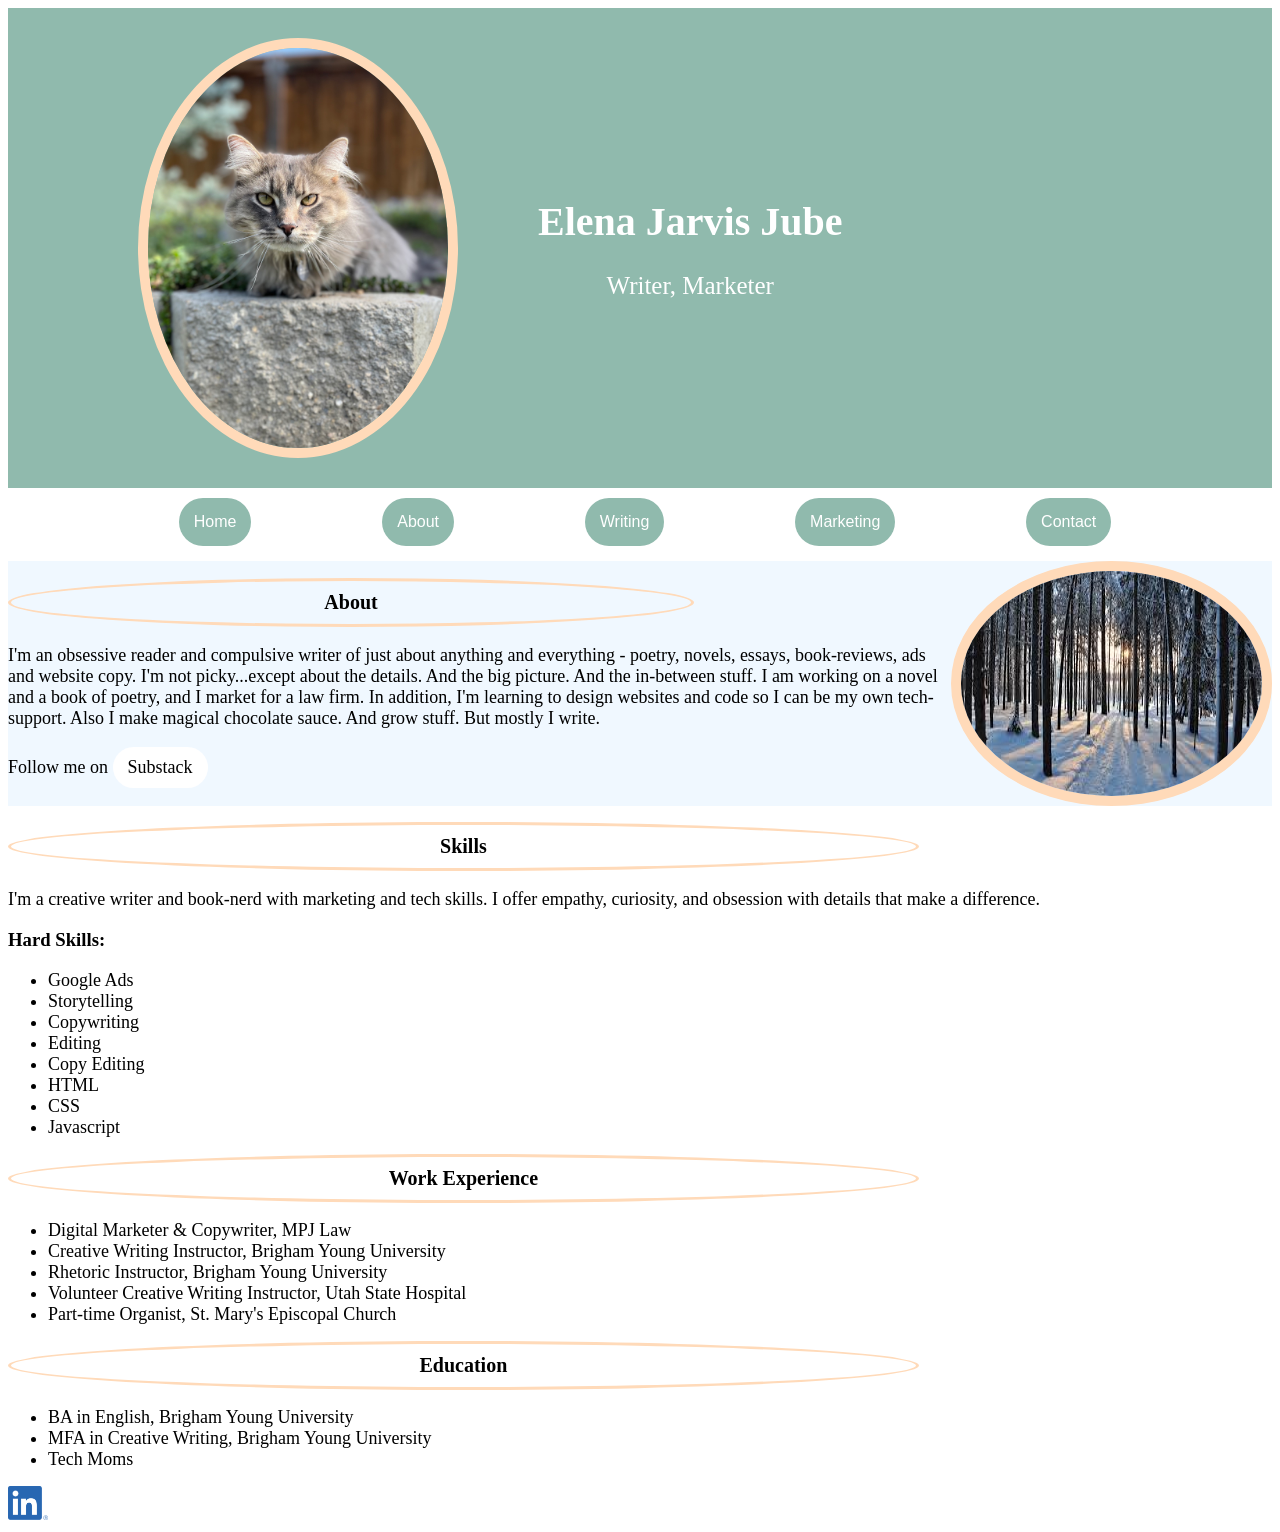
<file: index.html>
<!DOCTYPE html>
<html lang="en">

<head>
    <meta charset="UTF-8">
    <meta name="viewport" content="width=device-width, initial-scale=1.0">

    <title>Elena Jube</title>
    <link rel="stylesheet" href="styles.css">
    <link rel="preconnect" href="https://fonts.googleapis.com">
    <link rel="preconnect" href="https://fonts.gstatic.com" crossorigin>
    <link href="https://fonts.googleapis.com/css2?family=EB+Garamond:ital,wght@0,400..800;1,400..800&display=swap"
        rel="stylesheet">
</head>

<body>

    <header class="centered">


        <div class="intro">
            <img class="thick-peach-border" src="koshka.jpeg" alt="gray cat on wall" width="300px">

            <div>

                <h1 class="site-heading">Elena Jarvis Jube</h1>
                <p class="sub-heading">Writer, Marketer </p>
            </div>
        </div>


        <div>
            <nav class="main-nav">
                <ul>
                    <li class="navLi">
                        <a href="index.html">Home</a>
                    </li>
                    <li class="navLi">
                        <a href="about.html">About</a>
                    </li>
                    <li class="navLi"><a href="https://elenajarvisjube.substack.com/">Writing</a>
                    </li>
                    <li class="navLi"><a href="https://www.linkedin.com/in/elena-jarvis-jube-46090986/">Marketing</a>
                    </li>
                    <li class="navLi">
                        <a href="contact.html">Contact</a>
                    </li>
                </ul>
            </nav>
        </div>

    </header>

    <div id="greeting"></div>

    <main>
        <section class="aboutSection">
            <div class="aboutText">
                <h2>About</h2>
                <p>I'm an obsessive reader and compulsive writer of just about anything and everything - poetry,
                    novels, essays,
                    book-reviews,
                    ads and website copy. I'm not picky...except about the details. And the big picture. And the
                    in-between
                    stuff. I am working on a novel and a book of poetry, and I market for a law firm. In addition, I'm
                    learning
                    to
                    design
                    websites and code so I can be my own tech-support. Also I make magical chocolate sauce. And grow
                    stuff. But mostly I write.
                </p>
                <p>Follow me on <a href="https://elenajarvisjube.substack.com/" class="substack-button">Substack</a></p>


            </div>
            <img class="thick-peach-border" src="tree-photo.jpeg" alt="trees in snow with sun">
        </section>

        <section>
            <h2>Skills</h2>
            <p>I'm a creative writer and book-nerd with marketing and tech skills. I offer empathy,
                curiosity,
                and
                obsession with details that make a difference.
            </p>
            <h3>Hard Skills:</h3>
            <ul class="">
                <li>Google Ads</li>
                <li>Storytelling</li>
                <li>Copywriting</li>
                <li>Editing</li>
                <li>Copy Editing</li>
                <li>HTML</li>
                <li>CSS</li>
                <li>Javascript</li>
            </ul>
        </section>

        <section>
            <h2>Work Experience</h2>
            <ul>
                <li>Digital Marketer & Copywriter, MPJ Law</li>
                <li>Creative Writing Instructor, Brigham Young University</li>
                <li>Rhetoric Instructor, Brigham Young University</li>
                <li>Volunteer Creative Writing Instructor, Utah State Hospital</li>
                <li>Part-time Organist, St. Mary's Episcopal Church</li>
            </ul>

        </section>
        <section>
            <h2>Education</h2>
            <ul>
                <li>BA in English, Brigham Young University</li>
                <li>MFA in Creative Writing, Brigham Young University</li>
                <li>Tech Moms</li>
            </ul>
        </section>

    </main>
    <footer class="centered">

        <a href="https://www.linkedin.com/in/elena-jarvis-jube-46090986/">
            <img src="LI-In-Bug.png" alt="linkedin profile" width="40px"> </a>



        <!-- <script src="index.js"></script> -->
</body>

</html>
</file>
<file: styles.css>
header {
    background-color: #90baad;
    color: white;

}

.intro {
    display: flex;
    align-items: center;
    /* vertically center text with image */
    justify-content: flex-start;
    /* keep everything starting from left */
    gap: 80px;
    /* space between image and text */
    padding: 30px;
    margin-left: 100px;
}

.main-nav ul {
    list-style-type: none;
    margin: 0px;
    padding: 0;
    display: flex;
    align-items: center;
    justify-content: space-evenly;
    font-family: 'avenir light', sans-serif;
    background-color: white;
    padding: 0px 30px 15px 40px;



}

.navLi {

    border-radius: 25px;

    padding: 30px;
    margin-top: 10px;
    background-color: #90baad;

}


.main-nav li {
    padding: 15px;
}

.main-nav a {
    text-decoration: none;
    color: white;

}

.sub-heading {
    font-family: 'bradley hand';
    font-size: 25px;
    text-align: center;

}

.thick-peach-border {
    border-radius: 50%;
    border-color: peachpuff;
    border-width: 10px;
    border-style: solid;
}

.site-heading {
    font-family: 'bradley hand';
    font-size: 40px;
    text-align: center;
}

/* .intro h1 {

  font-family: "EB Garamond", serif;
  font-optical-sizing: auto;
  font-weight: <weight>;
  font-style: normal;
} */


/* h1 {
    font-family: 'ayuthaya' serif;
    font-size: 40px;
} */

main {
    font-family: 'avenir light';

    p {
        font-size: 18px;
        font-family: 'avenir light' sans-serif;

    }



    h2 {
        border: solid peachpuff 3px;
        text-align: center;
        max-width: 70%;
        padding: 10px;
        border-radius: 50%;
        font-family: 'avenir light' sans-serif;
        font-size: 20px;
    }

    ul {
        font-family: 'avenir light';
    }

    li {
        font-family: 'avenir';
        font-size: 18px;
    }

    .aboutSection {
        background-color: aliceblue;
        /* max-width: 200px; */
        display: flex;

    }

    .substack-button {
        display: inline-block;
        /* Allows the link to have padding and margins, like a button */
        padding: 10px 15px;
        /* Space inside the button */
        background-color: white;
        /* Example background color (Substack orange) */
        color: black;
        /* Text color */
        text-align: center;
        /* Center the text within the button */
        text-decoration: none;
        /* Removes the default underline from the link */
        border-radius: 50px;
        /* Rounds the corners of the button */
        cursor: pointer;
        /* Changes the cursor to a hand icon on hover */

    }

    footer {
        background-color: #CBF6E9;
    }

    .centered {
        text-align: center;
    }

    .intro {
        max-width: 500px;
        text-align: left;
    }
</file>
